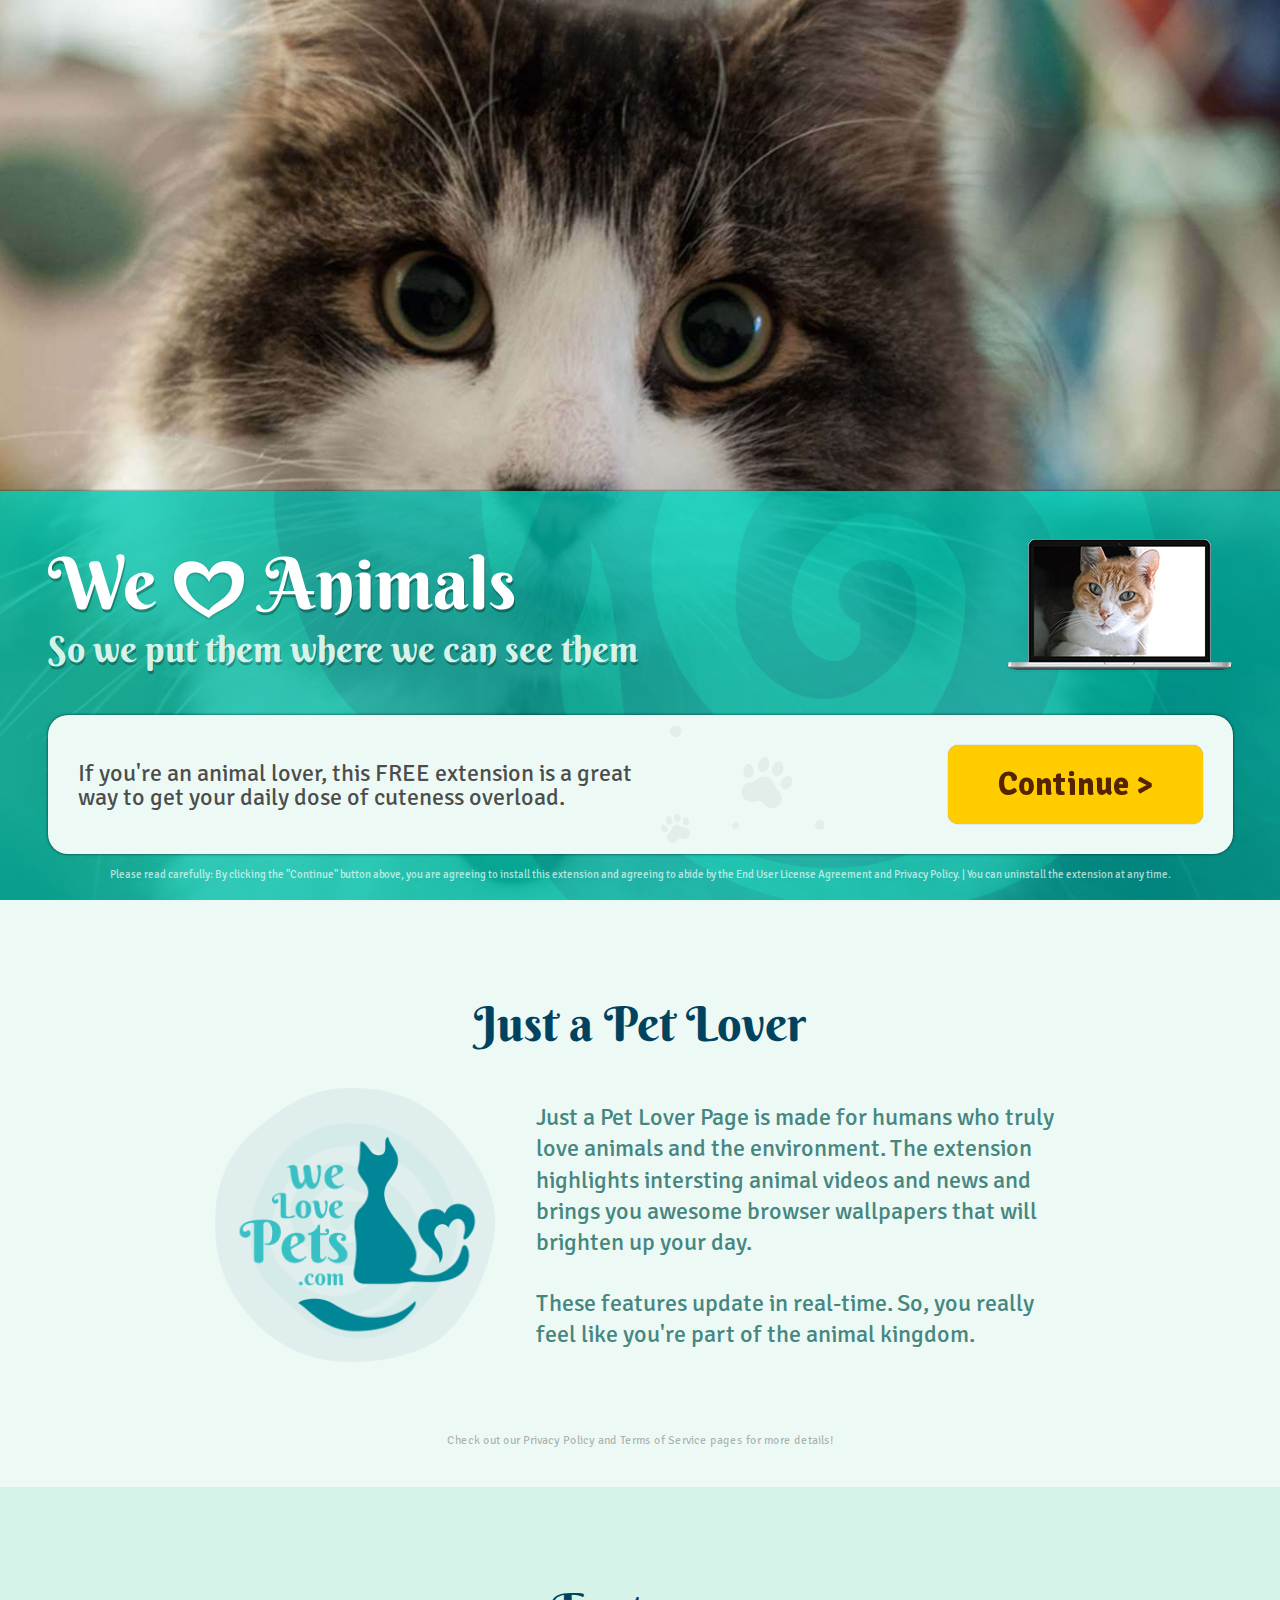
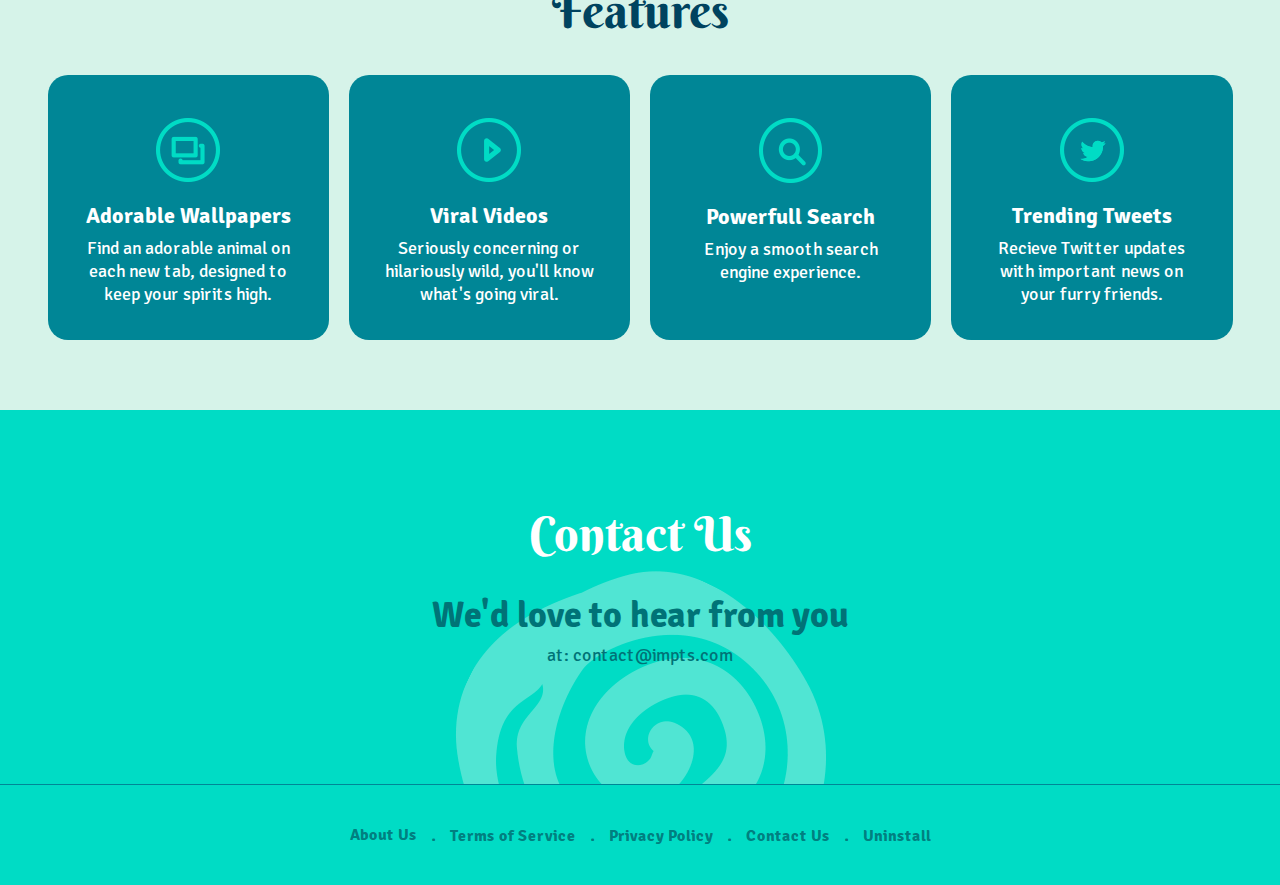
<file: index.html>
<!doctype html>
<html lang="en">

<head>
    <!-- Required meta tags -->
    <meta charset="utf-8">
    <meta name="viewport" content="width=device-width, initial-scale=1, shrink-to-fit=no">

    <!-- Style CSS -->
    <link rel="stylesheet" href="assets/stylesheet/style.css">

    <title>Demo</title>
</head>

<body>
    <!-- Banner Section -->
    <section class="banner-section">
        <div class="banner-caption">
            <div class="container">
                <div class="caption-top">
                    <div class="text">
                        <h1>We
                            <img src="assets/images/heart.png" alt="heart"> Animals</h1>
                        <p class="sub-caption">So we put them where we can see them</p>
                    </div>
                    <div class="img">
                        <img src="assets/images/mcbook.png" alt="mcbook">
                    </div>

                </div>
                <div class="promo">
                    <div class="text">
                        If you're an animal lover, this FREE extension is a great way to get your daily dose of cuteness overload.
                    </div>
                    <button class="btn btn-download" id="popup-btn">
                        Continue >
                    </button>
                </div>
                <div class="disclaimer">
                    Please read carefully: By clicking the "Continue" button above, you are agreeing to install this extension and agreeing to
                    abide by the End User License Agreement and Privacy Policy. | You can uninstall the extension at any
                    time.
                </div>
            </div>
        </div>
    </section>

    <!-- Pet Lover Section -->
    <section class="petLover-section">
        <div class="container">
            <h3>Just a Pet Lover</h3>
            <div class="about-wrap">
                <div class="img">
                    <img src="assets/images/petLover.png" alt="Pet Lover">
                </div>
                <div class="text">
                    <p>Just a Pet Lover Page is made for humans who truly love animals and the environment. The extension highlights
                        intersting animal videos and news and brings you awesome browser wallpapers that will brighten up
                        your day.
                    </p>
                    <p>
                        These features update in real-time. So, you really feel like you're part of the animal kingdom.
                    </p>
                </div>
            </div>
            <div class="disclaimer">
                Check out our Privacy Policy and Terms of Service pages for more details!
            </div>
        </div>
    </section>

    <!-- Feature Section -->
    <section class="feature-section">
        <div class="container">
            <h3>Features</h3>
            <ul class="feature-wrap">
                <li class="feature">
                    <img src="assets/images/wall.png" alt="Wallpapers">
                    <h4>Adorable Wallpapers</h4>
                    <p>Find an adorable animal on each new tab, designed to keep your spirits high.</p>
                </li>
                <li class="feature">
                    <img src="assets/images/videos.png" alt="Wallpapers">
                    <h4>Viral Videos</h4>
                    <p>Seriously concerning or hilariously wild, you'll know what's going viral.</p>
                </li>
                <li class="feature">
                    <img src="assets/images/search.png" alt="Wallpapers">
                    <h4>Powerfull Search</h4>
                    <p>Enjoy a smooth search engine experience.</p>
                </li>
                <li class="feature">
                    <img src="assets/images/tweets.png" alt="Wallpapers">
                    <h4>Trending Tweets</h4>
                    <p>Recieve Twitter updates with important news on your furry friends.</p>
                </li>
            </ul>
        </div>
    </section>

    <!-- Contact Us Section -->
    <section class="contact-section">
        <div class="container">
            <h3>Contact Us</h3>
            <div class="mail-link">
                <h4>We'd love to hear from you</h4>
                <p>at:
                    <a href="mailto:contact@impts.com">contact@impts.com</a>
                </p>
            </div>
        </div>
    </section>

    <!-- Footer Section -->
    <footer>
        <ul>
            <li>
                <a href="javascript:void(0)">About Us</a>
            </li>
            <li>
                <a href="javascript:void(0)">Terms of Service</a>
            </li>
            <li>
                <a href="javascript:void(0)">Privacy Policy</a>
            </li>
            <li>
                <a href="javascript:void(0)">Contact Us</a>
            </li>
            <li id="uninstall">
                <a href="javascript:void(0)">Uninstall</a>
            </li>
        </ul>
    </footer>

    <!-- Popup Section -->
    <div id="popup-wrapper">
        <div id="popup_box">
            Thank you for Downloading!
        </div>
    </div>

    <!-- Go To Top -->
    <button class="btn btn-top" id="go-to-top">></button>


    <!-- Uninstall Section -->
    <section id="unistall-wrap" class="uninstall-section">
        <div class="container">
            <div class="form-container">
                <h4>We're sorry to see you go!</h4>
                <p>Please help us imporve TrailerTab with your feedback.</p>
                <form>
                    <div class="input-wrapper">
                        <input type="email" placeholder="Email ID">
                    </div>
                    <div class="input-wrapper">
                        <input type="text" placeholder="Message">
                    </div>
                    <div class="input-wrapper">
                        <input type="submit" value="Send">
                    </div>
                </form>
            </div>

        </div>
    </section>

    <!-- jQuery -->
    <script src="https://code.jquery.com/jquery-3.3.1.min.js"></script>
    <!-- Custom Script -->
    <script src="assets/javascript/custom.js"></script>
</body>

</html>
</file>
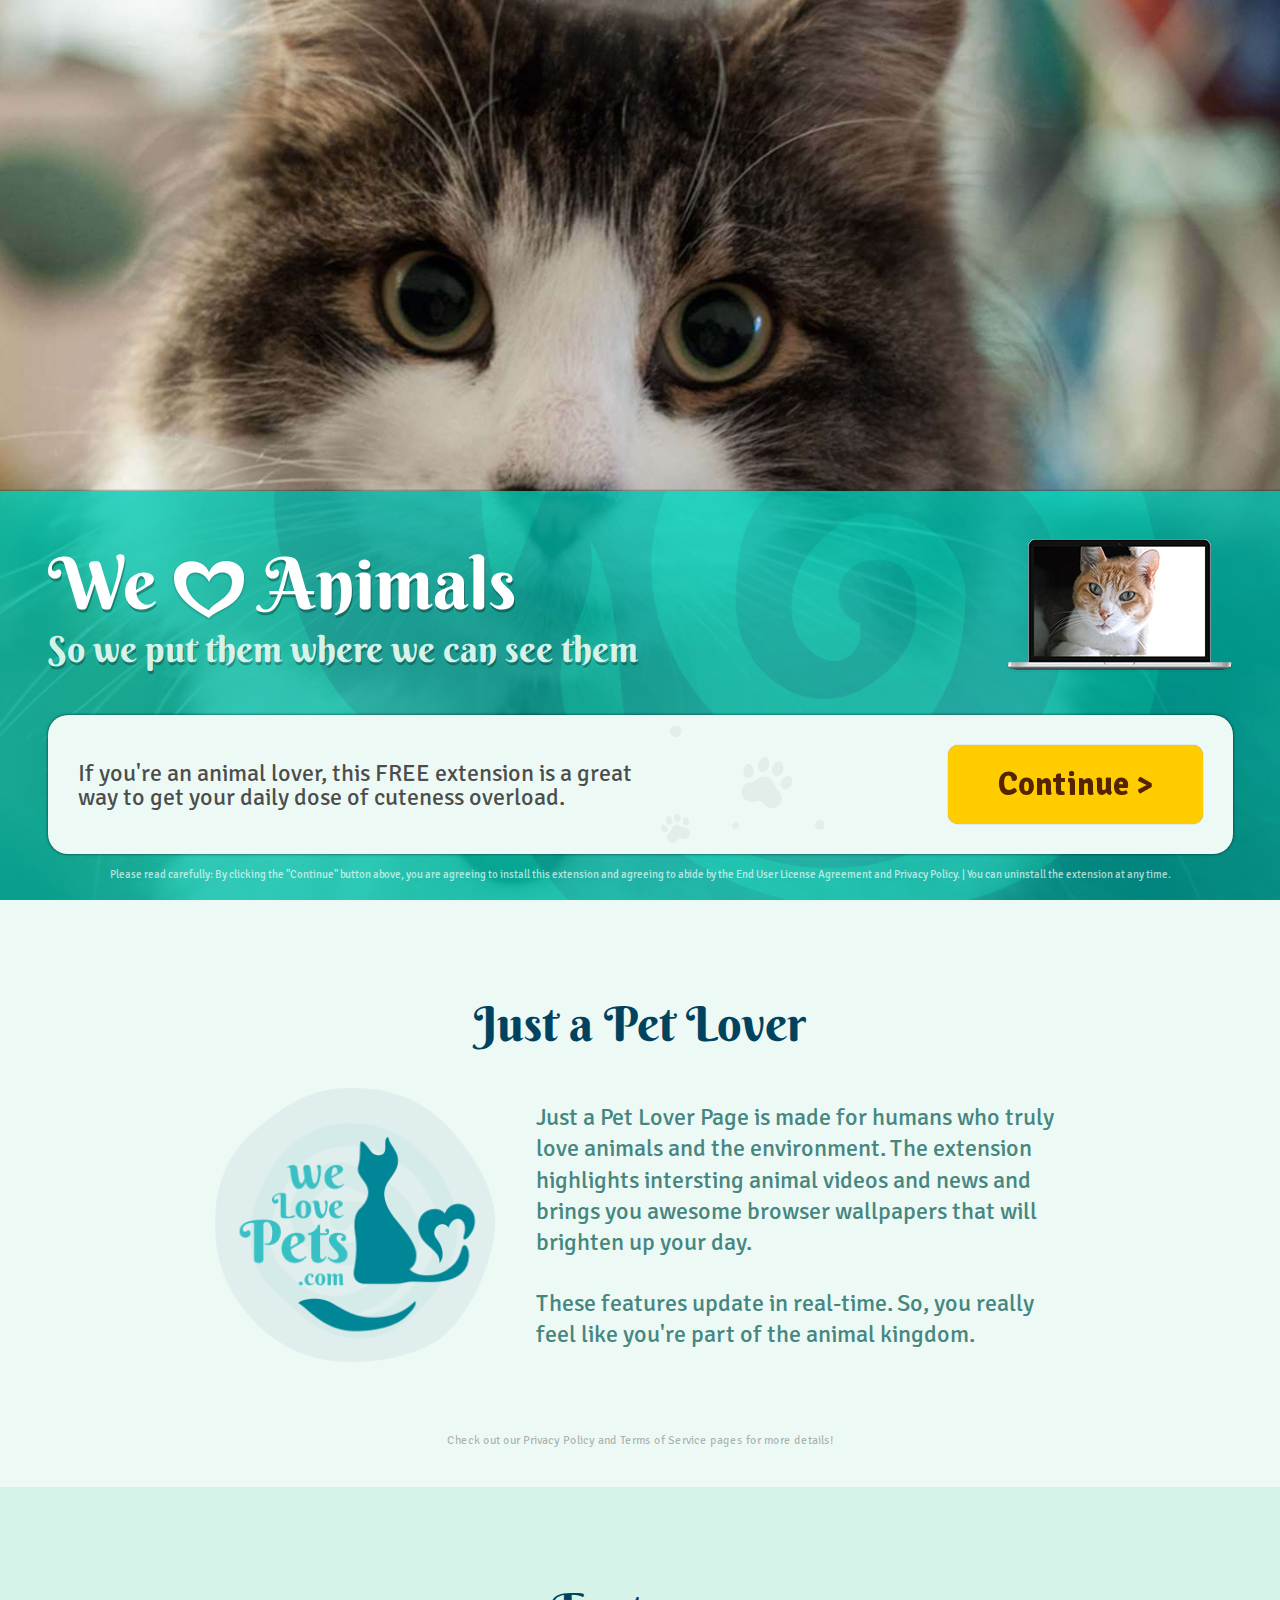
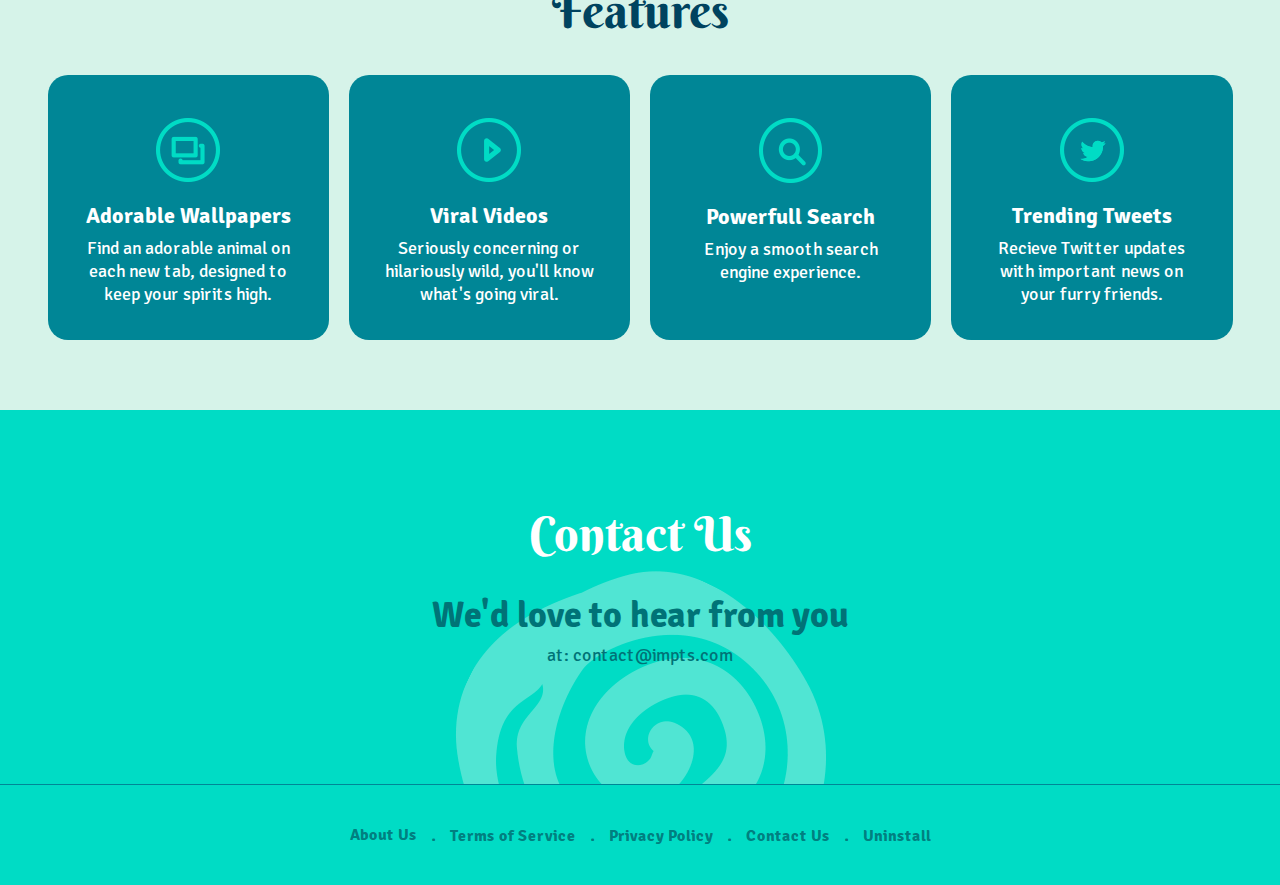
<file: docs/index.html>
<!doctype html>
<html lang="en">

<head>
    <!-- Required meta tags -->
    <meta charset="utf-8">
    <meta name="viewport" content="width=device-width, initial-scale=1, shrink-to-fit=no">

    <!-- Style CSS -->
    <link rel="stylesheet" href="assets/stylesheet/style.css">

    <title>Demo</title>
</head>

<body>
    <!-- Banner Section -->
    <section class="banner-section">
        <div class="banner-caption">
            <div class="container">
                <div class="caption-top">
                    <div class="text">
                        <h1>We
                            <img src="assets/images/heart.png" alt="heart"> Animals</h1>
                        <p class="sub-caption">So we put them where we can see them</p>
                    </div>
                    <div class="img">
                        <img src="assets/images/mcbook.png" alt="mcbook">
                    </div>

                </div>
                <div class="promo">
                    <div class="text">
                        If you're an animal lover, this FREE extension is a great way to get your daily dose of cuteness overload.
                    </div>
                    <button class="btn btn-download" id="popup-btn">
                        Continue >
                    </button>
                </div>
                <div class="disclaimer">
                    Please read carefully: By clicking the "Continue" button above, you are agreeing to install this extension and agreeing to
                    abide by the End User License Agreement and Privacy Policy. | You can uninstall the extension at any
                    time.
                </div>
            </div>
        </div>
    </section>

    <!-- Pet Lover Section -->
    <section class="petLover-section">
        <div class="container">
            <h3>Just a Pet Lover</h3>
            <div class="about-wrap">
                <div class="img">
                    <img src="assets/images/petLover.png" alt="Pet Lover">
                </div>
                <div class="text">
                    <p>Just a Pet Lover Page is made for humans who truly love animals and the environment. The extension highlights
                        intersting animal videos and news and brings you awesome browser wallpapers that will brighten up
                        your day.
                    </p>
                    <p>
                        These features update in real-time. So, you really feel like you're part of the animal kingdom.
                    </p>
                </div>
            </div>
            <div class="disclaimer">
                Check out our Privacy Policy and Terms of Service pages for more details!
            </div>
        </div>
    </section>

    <!-- Feature Section -->
    <section class="feature-section">
        <div class="container">
            <h3>Features</h3>
            <ul class="feature-wrap">
                <li class="feature">
                    <img src="assets/images/wall.png" alt="Wallpapers">
                    <h4>Adorable Wallpapers</h4>
                    <p>Find an adorable animal on each new tab, designed to keep your spirits high.</p>
                </li>
                <li class="feature">
                    <img src="assets/images/videos.png" alt="Wallpapers">
                    <h4>Viral Videos</h4>
                    <p>Seriously concerning or hilariously wild, you'll know what's going viral.</p>
                </li>
                <li class="feature">
                    <img src="assets/images/search.png" alt="Wallpapers">
                    <h4>Powerfull Search</h4>
                    <p>Enjoy a smooth search engine experience.</p>
                </li>
                <li class="feature">
                    <img src="assets/images/tweets.png" alt="Wallpapers">
                    <h4>Trending Tweets</h4>
                    <p>Recieve Twitter updates with important news on your furry friends.</p>
                </li>
            </ul>
        </div>
    </section>

    <!-- Contact Us Section -->
    <section class="contact-section">
        <div class="container">
            <h3>Contact Us</h3>
            <div class="mail-link">
                <h4>We'd love to hear from you</h4>
                <p>at:
                    <a href="mailto:contact@impts.com">contact@impts.com</a>
                </p>
            </div>
        </div>
    </section>

    <!-- Footer Section -->
    <footer>
        <ul>
            <li>
                <a href="javascript:void(0)">About Us</a>
            </li>
            <li>
                <a href="javascript:void(0)">Terms of Service</a>
            </li>
            <li>
                <a href="javascript:void(0)">Privacy Policy</a>
            </li>
            <li>
                <a href="javascript:void(0)">Contact Us</a>
            </li>
            <li id="uninstall">
                <a href="javascript:void(0)">Uninstall</a>
            </li>
        </ul>
    </footer>

    <!-- Popup Section -->
    <div id="popup-wrapper">
        <div id="popup_box">
            Thank you for Downloading!
        </div>
    </div>

    <!-- Go To Top -->
    <button class="btn btn-top" id="go-to-top">></button>


    <!-- Uninstall Section -->
    <section id="unistall-wrap" class="uninstall-section">
        <div class="container">
            <div class="form-container">
                <h4>We're sorry to see you go!</h4>
                <p>Please help us imporve TrailerTab with your feedback.</p>
                <form>
                    <div class="input-wrapper">
                        <input type="email" placeholder="Email ID">
                    </div>
                    <div class="input-wrapper">
                        <input type="text" placeholder="Message">
                    </div>
                    <div class="input-wrapper">
                        <input type="submit" value="Send">
                    </div>
                </form>
            </div>

        </div>
    </section>

    <!-- jQuery -->
    <script src="https://code.jquery.com/jquery-3.3.1.min.js"></script>
    <!-- Custom Script -->
    <script src="assets/javascript/custom.js"></script>
</body>

</html>
</file>
<file: assets/stylesheet/style.css>
html,body,div,span,applet,object,iframe,h1,h2,h3,h4,h5,h6,p,blockquote,pre,a,abbr,acronym,address,big,cite,code,del,dfn,em,img,ins,kbd,q,s,samp,small,strike,strong,sub,sup,tt,var,b,u,i,center,dl,dt,dd,ol,ul,li,fieldset,form,label,legend,table,caption,tbody,tfoot,thead,tr,th,td,article,aside,canvas,details,embed,figure,figcaption,footer,header,hgroup,menu,nav,output,ruby,section,summary,time,mark,audio,video{margin:0;padding:0;border:0;font-size:100%;vertical-align:baseline}article,aside,details,figcaption,figure,footer,header,hgroup,menu,nav,section{display:block}*{box-sizing:border-box}body{line-height:1}ol,ul{list-style:none}blockquote,q{quotes:none}blockquote:before,blockquote:after,q:before,q:after{content:'';content:none}table{border-collapse:collapse;border-spacing:0}@font-face{font-family:'Berkshire Swash';src:url("../fonts/BerkshireSwash-Regular.woff") format("woff"),url("../fonts/BerkshireSwash-Regular.ttf") format("truetype");font-weight:bold;font-style:normal}@font-face{font-family:'Signika';src:url("../fonts/Signika-Semibold.woff") format("woff"),url("../fonts/Signika-Semibold.ttf") format("truetype");font-weight:600;font-style:normal}@font-face{font-family:'Signika';src:url("../fonts/Signika-Bold.woff") format("woff"),url("../fonts/Signika-Bold.ttf") format("truetype");font-weight:bold;font-style:normal}@font-face{font-family:'Signika';src:url("../fonts/Signika-Light.woff") format("woff"),url("../fonts/Signika-Light.ttf") format("truetype");font-weight:300;font-style:normal}@font-face{font-family:'Signika';src:url("../fonts/Signika-Regular.woff") format("woff"),url("../fonts/Signika-Regular.ttf") format("truetype");font-weight:normal;font-style:normal}html{font-size:10px}@media (max-width: 1200px){html{font-size:9px}}@media (max-width: 990px){html{font-size:8px}}@media (max-width: 767px){html{font-size:7px}}body{font-size:1.6rem;font-family:"Signika"}img{max-width:100%}.container{max-width:1185px;margin:0 auto}@media (max-width: 1200px){.container{max-width:970px}}@media (max-width: 990px){.container{max-width:710px}}@media (max-width: 767px){.container{max-width:100%;padding:0 2rem}}a,.btn{transition:0.5s all ease}.btn{border:none;outline:none;font-family:"Signika";cursor:pointer}.text-shadow,.banner-section .banner-caption .caption-top .text h1,.banner-section .banner-caption .caption-top .text .sub-caption{text-shadow:1px 3px rgba(0,0,0,0.3)}.section-spacing,.petLover-section,.feature-section,.contact-section{padding:7rem 0}.section-spacing h3,.petLover-section h3,.feature-section h3,.contact-section h3{font-size:4.8rem;font-family:"Berkshire Swash";margin:3rem 0 4rem;text-align:center;color:#00435f}.banner-section{height:100vh;background:url("../images/banner.jpg") no-repeat top center;background-size:cover;display:flex;align-items:flex-end}@media (max-width: 767px){.banner-section{height:auto}}.banner-section .banner-caption{padding:5rem 0 2rem;background:url("../images/caption-bg.png") no-repeat right;background-size:cover;width:100%}.banner-section .banner-caption .caption-top{color:#fff;font-family:"Berkshire Swash";display:flex;justify-content:space-between;align-items:center}@media (max-width: 560px){.banner-section .banner-caption .caption-top{flex-direction:column;text-align:center}}.banner-section .banner-caption .caption-top .text{width:70%;margin-bottom:4rem}@media (max-width: 560px){.banner-section .banner-caption .caption-top .text{width:100%}}.banner-section .banner-caption .caption-top .text h1{font-size:7.2rem;margin-bottom:1rem}.banner-section .banner-caption .caption-top .text h1 img{display:inline-block;vertical-align:middle}.banner-section .banner-caption .caption-top .text .sub-caption{font-size:3.6rem;color:#d6f3e9;margin-bottom:0}.banner-section .banner-caption .caption-top .img{text-align:right;margin-bottom:4rem}@media (max-width: 767px){.banner-section .banner-caption .caption-top .img{width:25%}}@media (max-width: 560px){.banner-section .banner-caption .caption-top .img{width:100%;text-align:center}}.banner-section .promo{padding:3rem;display:flex;justify-content:space-between;align-items:center;box-shadow:0 0 3px rgba(0,0,0,0.7);border-radius:2rem;background:#edf9f5 url("../images/feet.png") no-repeat;background-position:60%}@media (max-width: 560px){.banner-section .promo{flex-direction:column;text-align:center;background-position:bottom right}}.banner-section .promo .text{color:rgba(0,0,0,0.7);font-size:2.4rem;width:50%}@media (max-width: 1200px){.banner-section .promo .text{width:60%}}@media (max-width: 560px){.banner-section .promo .text{width:100%;margin-bottom:2rem}}.banner-section .promo .btn-download{padding:2rem 5rem;border-radius:1rem;box-shadow:0 0 1px rgba(0,0,0,0.5);background:#fc0;color:#542400;border:none;font-size:3.2rem;font-weight:bold;position:relative;transform:perspective(1px) translateZ(0);overflow:hidden}.banner-section .promo .btn-download:before{content:"";position:absolute;z-index:-1;top:0;left:0;right:0;bottom:0;background:#542400;-webkit-transform:scaleX(0);transform:scaleX(0);-webkit-transform-origin:0 50%;transform-origin:0 50%;-webkit-transition-property:transform;transition-property:transform;-webkit-transition-duration:0.3s;transition-duration:0.3s;-webkit-transition-timing-function:ease-out;transition-timing-function:ease-out}.banner-section .promo .btn-download:hover{color:#fc0}.banner-section .promo .btn-download:hover:before{-webkit-transform:scaleX(1);transform:scaleX(1)}.banner-section .disclaimer{font-size:1.1rem;color:rgba(255,255,255,0.7);text-align:center;margin-top:1.5rem}.petLover-section{background:#edf9f5;padding-bottom:4rem}.petLover-section .about-wrap{display:flex;justify-content:center;align-items:center;max-width:85rem;margin:3rem auto 7rem}@media (max-width: 560px){.petLover-section .about-wrap{flex-direction:column;text-align:center}}.petLover-section .about-wrap .img{width:33%}@media (max-width: 560px){.petLover-section .about-wrap .img{width:100%;margin-bottom:2rem}}.petLover-section .about-wrap .text{padding-left:4rem;font-size:2.4rem;color:#458780;width:67%}@media (max-width: 560px){.petLover-section .about-wrap .text{width:100%;padding-left:0px}}.petLover-section .about-wrap .text p{margin-bottom:0px;line-height:1.3}.petLover-section .about-wrap .text p+p{margin-top:3rem}.petLover-section .disclaimer{font-size:1.2rem;color:rgba(0,0,0,0.3);text-align:center}.feature-section{background:#d6f3e9}.feature-section .feature-wrap{display:grid;grid-gap:2rem;grid-template-columns:1fr 1fr 1fr 1fr;justify-content:center;align-items:stretch}@media (max-width: 990px){.feature-section .feature-wrap{grid-template-columns:1fr 1fr}}@media (max-width: 560px){.feature-section .feature-wrap{grid-template-columns:1fr}}.feature-section .feature-wrap .feature{border-radius:2rem;background:#008696;padding:3.3rem;color:#fff;text-align:center}@media (max-width: 1200px){.feature-section .feature-wrap .feature{padding:3.3rem 2rem}}@media (max-width: 990px){.feature-section .feature-wrap .feature{padding:3.3rem}}.feature-section .feature-wrap .feature img{margin:1rem 0}.feature-section .feature-wrap .feature h4{margin:1rem 0;font-size:2.2rem;font-weight:bold}.feature-section .feature-wrap .feature p{line-height:1.3;font-size:1.8rem}.contact-section{background:#00dcc5 url("../images/contact-bg.png") no-repeat;background-position:bottom center;padding-bottom:12rem}.contact-section h3{color:#fff}.contact-section .mail-link{color:#007377;text-align:center}.contact-section .mail-link h4{font-size:3.6rem;margin-bottom:1.2rem}.contact-section .mail-link p{font-size:1.8rem}.contact-section .mail-link p a{color:#007377;text-decoration:none;display:inline-block}footer{background:#00dcc5;text-align:center;border-top:1px solid #008696}footer ul{padding:3rem 0rem}footer ul li{display:inline-block;vertical-align:middle;position:relative;padding:1rem 0rem}footer ul li a{font-size:1.6rem;font-weight:bold;text-decoration:none;color:rgba(0,115,119,0.9);position:relative}footer ul li a:hover{color:#004244}footer ul li+li:before{content:".";margin:0px 1rem;font-size:2rem;color:rgba(0,115,119,0.9)}footer ul li.active a:after{content:'';width:0;height:0;border-style:solid;border-width:0 1.5rem 1.5rem 1.5rem;border-color:transparent transparent #fff transparent;position:absolute;bottom:-4rem;left:50%;transform:translateX(-50%)}.uninstall-section{padding:7.5rem 0;text-align:center;display:none}.uninstall-section .form-container{max-width:55rem;margin:0 auto}.uninstall-section .form-container h4{color:#007377;font-size:2.4rem;font-weight:normal;margin-bottom:0.8rem}.uninstall-section .form-container p{font-size:1.8rem;color:rgba(0,0,0,0.5)}.uninstall-section .form-container form{margin-top:6rem}.input-wrapper+.input-wrapper{margin-top:2rem}.input-wrapper input{width:100%;padding:1.5rem 2rem;border-radius:1rem;background:#d6f3e9;color:#007377;box-shadow:none;border:none;outline:none;font-size:1.8rem;font-family:"Signika";height:6rem}.input-wrapper input::-webkit-input-placeholder{color:#007377}.input-wrapper input::-moz-placeholder{color:#007377}.input-wrapper input:-ms-input-placeholder{color:#007377}.input-wrapper input:-moz-placeholder{color:#007377}.input-wrapper input[type='submit']{background:#007377;color:#fff;font-weight:bold;font-size:2.4rem;cursor:pointer;border:1px solid #007377;transition:0.5s ease}.input-wrapper input[type='submit']:hover{color:#007377;background:#fff}#popup-wrapper{position:fixed;top:0;left:0;right:0;bottom:0;background:rgba(0,0,0,0.7);z-index:999;display:none}#popup_box{position:absolute;width:auto;max-width:100%;background:#fff;padding:2rem 4rem;border-radius:1rem;font-weight:bold;color:#0b3834;font-size:2.4rem}.btn-top{position:fixed;bottom:15px;right:15px;padding:5px;border-radius:100%;background-color:#00dcc5;color:#fff;font-size:4rem;z-index:9;width:5rem;height:5rem;line-height:4rem;transform:rotate(-90deg);text-align:center;box-shadow:0 0 3px rgba(0,0,0,0.3);display:none}
/*# sourceMappingURL=style.css.map */
</file>
<file: docs/assets/stylesheet/style.css>
html,body,div,span,applet,object,iframe,h1,h2,h3,h4,h5,h6,p,blockquote,pre,a,abbr,acronym,address,big,cite,code,del,dfn,em,img,ins,kbd,q,s,samp,small,strike,strong,sub,sup,tt,var,b,u,i,center,dl,dt,dd,ol,ul,li,fieldset,form,label,legend,table,caption,tbody,tfoot,thead,tr,th,td,article,aside,canvas,details,embed,figure,figcaption,footer,header,hgroup,menu,nav,output,ruby,section,summary,time,mark,audio,video{margin:0;padding:0;border:0;font-size:100%;vertical-align:baseline}article,aside,details,figcaption,figure,footer,header,hgroup,menu,nav,section{display:block}*{box-sizing:border-box}body{line-height:1}ol,ul{list-style:none}blockquote,q{quotes:none}blockquote:before,blockquote:after,q:before,q:after{content:'';content:none}table{border-collapse:collapse;border-spacing:0}@font-face{font-family:'Berkshire Swash';src:url("../fonts/BerkshireSwash-Regular.woff") format("woff"),url("../fonts/BerkshireSwash-Regular.ttf") format("truetype");font-weight:bold;font-style:normal}@font-face{font-family:'Signika';src:url("../fonts/Signika-Semibold.woff") format("woff"),url("../fonts/Signika-Semibold.ttf") format("truetype");font-weight:600;font-style:normal}@font-face{font-family:'Signika';src:url("../fonts/Signika-Bold.woff") format("woff"),url("../fonts/Signika-Bold.ttf") format("truetype");font-weight:bold;font-style:normal}@font-face{font-family:'Signika';src:url("../fonts/Signika-Light.woff") format("woff"),url("../fonts/Signika-Light.ttf") format("truetype");font-weight:300;font-style:normal}@font-face{font-family:'Signika';src:url("../fonts/Signika-Regular.woff") format("woff"),url("../fonts/Signika-Regular.ttf") format("truetype");font-weight:normal;font-style:normal}html{font-size:10px}@media (max-width: 1200px){html{font-size:9px}}@media (max-width: 990px){html{font-size:8px}}@media (max-width: 767px){html{font-size:7px}}body{font-size:1.6rem;font-family:"Signika"}img{max-width:100%}.container{max-width:1185px;margin:0 auto}@media (max-width: 1200px){.container{max-width:970px}}@media (max-width: 990px){.container{max-width:710px}}@media (max-width: 767px){.container{max-width:100%;padding:0 2rem}}a,.btn{transition:0.5s all ease}.btn{border:none;outline:none;font-family:"Signika";cursor:pointer}.text-shadow,.banner-section .banner-caption .caption-top .text h1,.banner-section .banner-caption .caption-top .text .sub-caption{text-shadow:1px 3px rgba(0,0,0,0.3)}.section-spacing,.petLover-section,.feature-section,.contact-section{padding:7rem 0}.section-spacing h3,.petLover-section h3,.feature-section h3,.contact-section h3{font-size:4.8rem;font-family:"Berkshire Swash";margin:3rem 0 4rem;text-align:center;color:#00435f}.banner-section{height:100vh;background:url("../images/banner.jpg") no-repeat top center;background-size:cover;display:flex;align-items:flex-end}@media (max-width: 767px){.banner-section{height:auto}}.banner-section .banner-caption{padding:5rem 0 2rem;background:url("../images/caption-bg.png") no-repeat right;background-size:cover;width:100%}.banner-section .banner-caption .caption-top{color:#fff;font-family:"Berkshire Swash";display:flex;justify-content:space-between;align-items:center}@media (max-width: 560px){.banner-section .banner-caption .caption-top{flex-direction:column;text-align:center}}.banner-section .banner-caption .caption-top .text{width:70%;margin-bottom:4rem}@media (max-width: 560px){.banner-section .banner-caption .caption-top .text{width:100%}}.banner-section .banner-caption .caption-top .text h1{font-size:7.2rem;margin-bottom:1rem}.banner-section .banner-caption .caption-top .text h1 img{display:inline-block;vertical-align:middle}.banner-section .banner-caption .caption-top .text .sub-caption{font-size:3.6rem;color:#d6f3e9;margin-bottom:0}.banner-section .banner-caption .caption-top .img{text-align:right;margin-bottom:4rem}@media (max-width: 767px){.banner-section .banner-caption .caption-top .img{width:25%}}@media (max-width: 560px){.banner-section .banner-caption .caption-top .img{width:100%;text-align:center}}.banner-section .promo{padding:3rem;display:flex;justify-content:space-between;align-items:center;box-shadow:0 0 3px rgba(0,0,0,0.7);border-radius:2rem;background:#edf9f5 url("../images/feet.png") no-repeat;background-position:60%}@media (max-width: 560px){.banner-section .promo{flex-direction:column;text-align:center;background-position:bottom right}}.banner-section .promo .text{color:rgba(0,0,0,0.7);font-size:2.4rem;width:50%}@media (max-width: 1200px){.banner-section .promo .text{width:60%}}@media (max-width: 560px){.banner-section .promo .text{width:100%;margin-bottom:2rem}}.banner-section .promo .btn-download{padding:2rem 5rem;border-radius:1rem;box-shadow:0 0 1px rgba(0,0,0,0.5);background:#fc0;color:#542400;border:none;font-size:3.2rem;font-weight:bold;position:relative;transform:perspective(1px) translateZ(0);overflow:hidden}.banner-section .promo .btn-download:before{content:"";position:absolute;z-index:-1;top:0;left:0;right:0;bottom:0;background:#542400;-webkit-transform:scaleX(0);transform:scaleX(0);-webkit-transform-origin:0 50%;transform-origin:0 50%;-webkit-transition-property:transform;transition-property:transform;-webkit-transition-duration:0.3s;transition-duration:0.3s;-webkit-transition-timing-function:ease-out;transition-timing-function:ease-out}.banner-section .promo .btn-download:hover{color:#fc0}.banner-section .promo .btn-download:hover:before{-webkit-transform:scaleX(1);transform:scaleX(1)}.banner-section .disclaimer{font-size:1.1rem;color:rgba(255,255,255,0.7);text-align:center;margin-top:1.5rem}.petLover-section{background:#edf9f5;padding-bottom:4rem}.petLover-section .about-wrap{display:flex;justify-content:center;align-items:center;max-width:85rem;margin:3rem auto 7rem}@media (max-width: 560px){.petLover-section .about-wrap{flex-direction:column;text-align:center}}.petLover-section .about-wrap .img{width:33%}@media (max-width: 560px){.petLover-section .about-wrap .img{width:100%;margin-bottom:2rem}}.petLover-section .about-wrap .text{padding-left:4rem;font-size:2.4rem;color:#458780;width:67%}@media (max-width: 560px){.petLover-section .about-wrap .text{width:100%;padding-left:0px}}.petLover-section .about-wrap .text p{margin-bottom:0px;line-height:1.3}.petLover-section .about-wrap .text p+p{margin-top:3rem}.petLover-section .disclaimer{font-size:1.2rem;color:rgba(0,0,0,0.3);text-align:center}.feature-section{background:#d6f3e9}.feature-section .feature-wrap{display:grid;grid-gap:2rem;grid-template-columns:1fr 1fr 1fr 1fr;justify-content:center;align-items:stretch}@media (max-width: 990px){.feature-section .feature-wrap{grid-template-columns:1fr 1fr}}@media (max-width: 560px){.feature-section .feature-wrap{grid-template-columns:1fr}}.feature-section .feature-wrap .feature{border-radius:2rem;background:#008696;padding:3.3rem;color:#fff;text-align:center}@media (max-width: 1200px){.feature-section .feature-wrap .feature{padding:3.3rem 2rem}}@media (max-width: 990px){.feature-section .feature-wrap .feature{padding:3.3rem}}.feature-section .feature-wrap .feature img{margin:1rem 0}.feature-section .feature-wrap .feature h4{margin:1rem 0;font-size:2.2rem;font-weight:bold}.feature-section .feature-wrap .feature p{line-height:1.3;font-size:1.8rem}.contact-section{background:#00dcc5 url("../images/contact-bg.png") no-repeat;background-position:bottom center;padding-bottom:12rem}.contact-section h3{color:#fff}.contact-section .mail-link{color:#007377;text-align:center}.contact-section .mail-link h4{font-size:3.6rem;margin-bottom:1.2rem}.contact-section .mail-link p{font-size:1.8rem}.contact-section .mail-link p a{color:#007377;text-decoration:none;display:inline-block}footer{background:#00dcc5;text-align:center;border-top:1px solid #008696}footer ul{padding:3rem 0rem}footer ul li{display:inline-block;vertical-align:middle;position:relative;padding:1rem 0rem}footer ul li a{font-size:1.6rem;font-weight:bold;text-decoration:none;color:rgba(0,115,119,0.9);position:relative}footer ul li a:hover{color:#004244}footer ul li+li:before{content:".";margin:0px 1rem;font-size:2rem;color:rgba(0,115,119,0.9)}footer ul li.active a:after{content:'';width:0;height:0;border-style:solid;border-width:0 1.5rem 1.5rem 1.5rem;border-color:transparent transparent #fff transparent;position:absolute;bottom:-4rem;left:50%;transform:translateX(-50%)}.uninstall-section{padding:7.5rem 0;text-align:center;display:none}.uninstall-section .form-container{max-width:55rem;margin:0 auto}.uninstall-section .form-container h4{color:#007377;font-size:2.4rem;font-weight:normal;margin-bottom:0.8rem}.uninstall-section .form-container p{font-size:1.8rem;color:rgba(0,0,0,0.5)}.uninstall-section .form-container form{margin-top:6rem}.input-wrapper+.input-wrapper{margin-top:2rem}.input-wrapper input{width:100%;padding:1.5rem 2rem;border-radius:1rem;background:#d6f3e9;color:#007377;box-shadow:none;border:none;outline:none;font-size:1.8rem;font-family:"Signika";height:6rem}.input-wrapper input::-webkit-input-placeholder{color:#007377}.input-wrapper input::-moz-placeholder{color:#007377}.input-wrapper input:-ms-input-placeholder{color:#007377}.input-wrapper input:-moz-placeholder{color:#007377}.input-wrapper input[type='submit']{background:#007377;color:#fff;font-weight:bold;font-size:2.4rem;cursor:pointer;border:1px solid #007377;transition:0.5s ease}.input-wrapper input[type='submit']:hover{color:#007377;background:#fff}#popup-wrapper{position:fixed;top:0;left:0;right:0;bottom:0;background:rgba(0,0,0,0.7);z-index:999;display:none}#popup_box{position:absolute;width:auto;max-width:100%;background:#fff;padding:2rem 4rem;border-radius:1rem;font-weight:bold;color:#0b3834;font-size:2.4rem}.btn-top{position:fixed;bottom:15px;right:15px;padding:5px;border-radius:100%;background-color:#00dcc5;color:#fff;font-size:4rem;z-index:9;width:5rem;height:5rem;line-height:4rem;transform:rotate(-90deg);text-align:center;box-shadow:0 0 3px rgba(0,0,0,0.3);display:none}
/*# sourceMappingURL=style.css.map */
</file>
